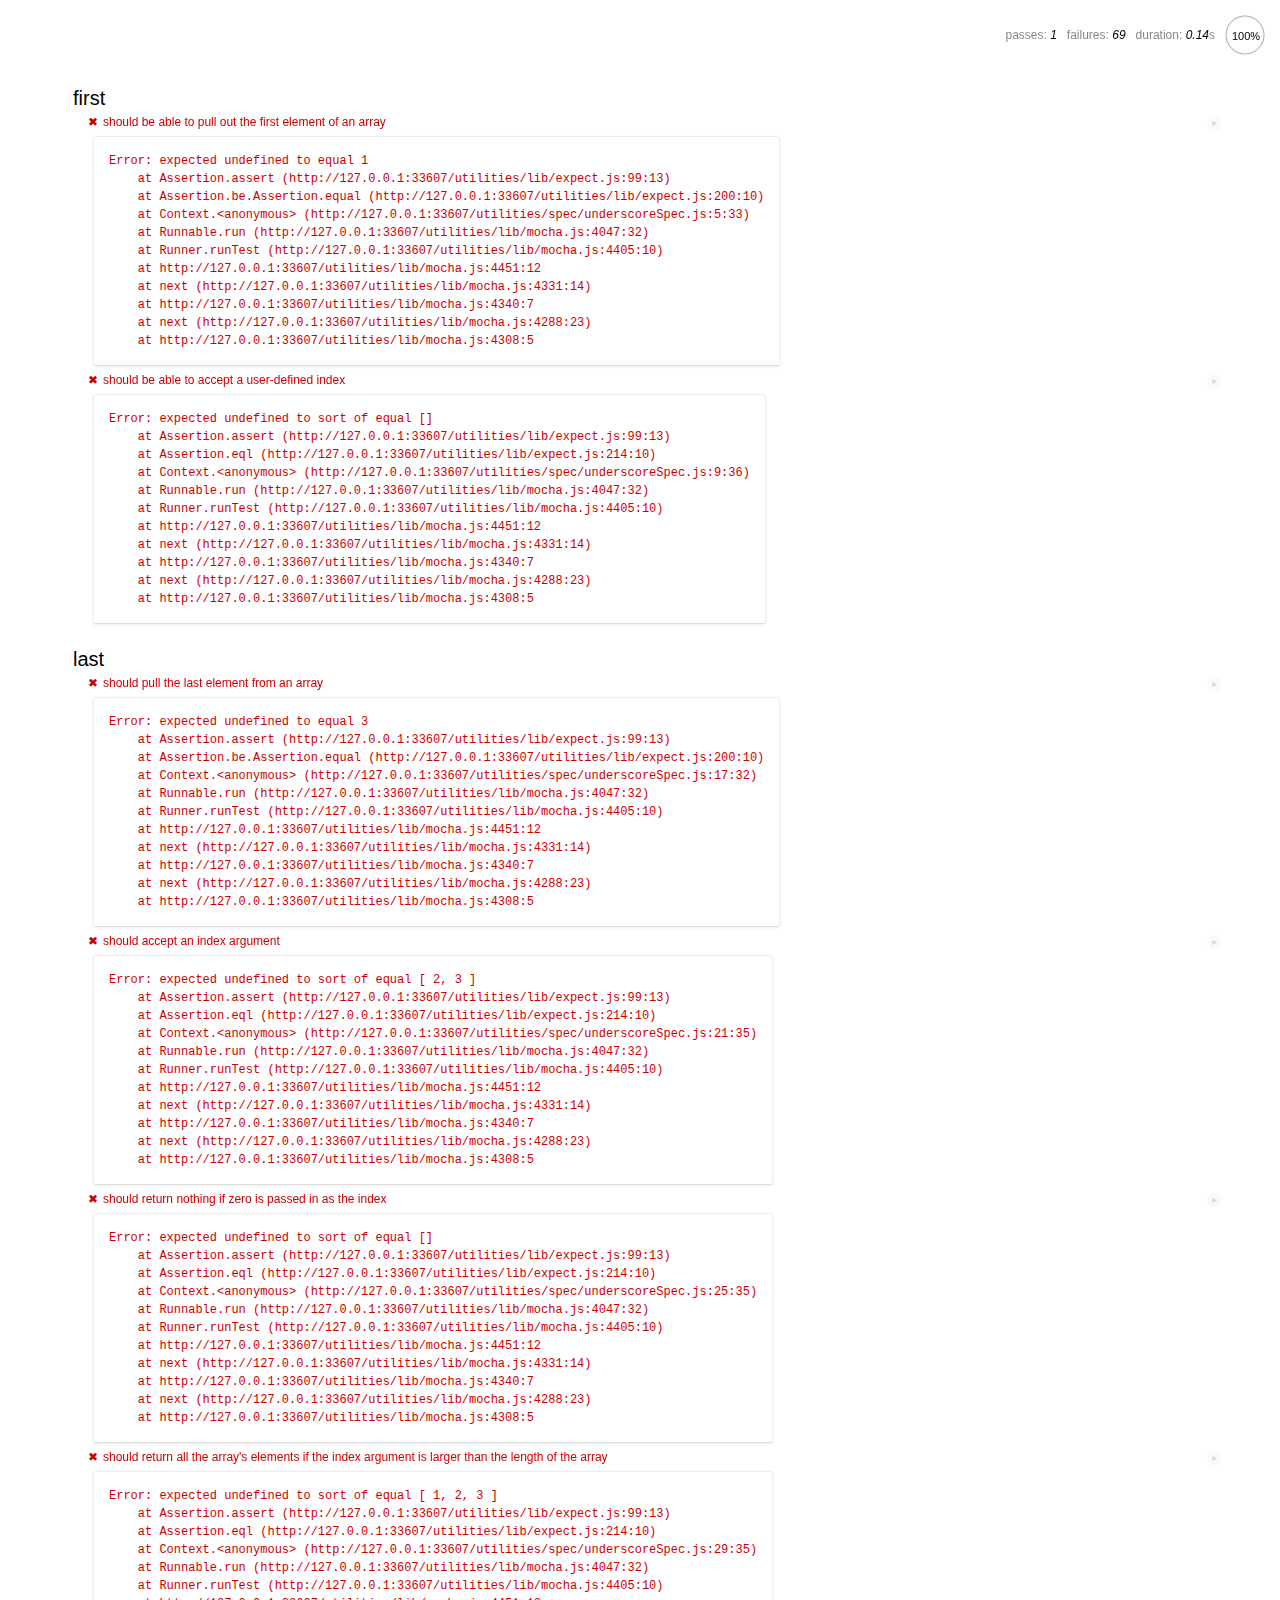
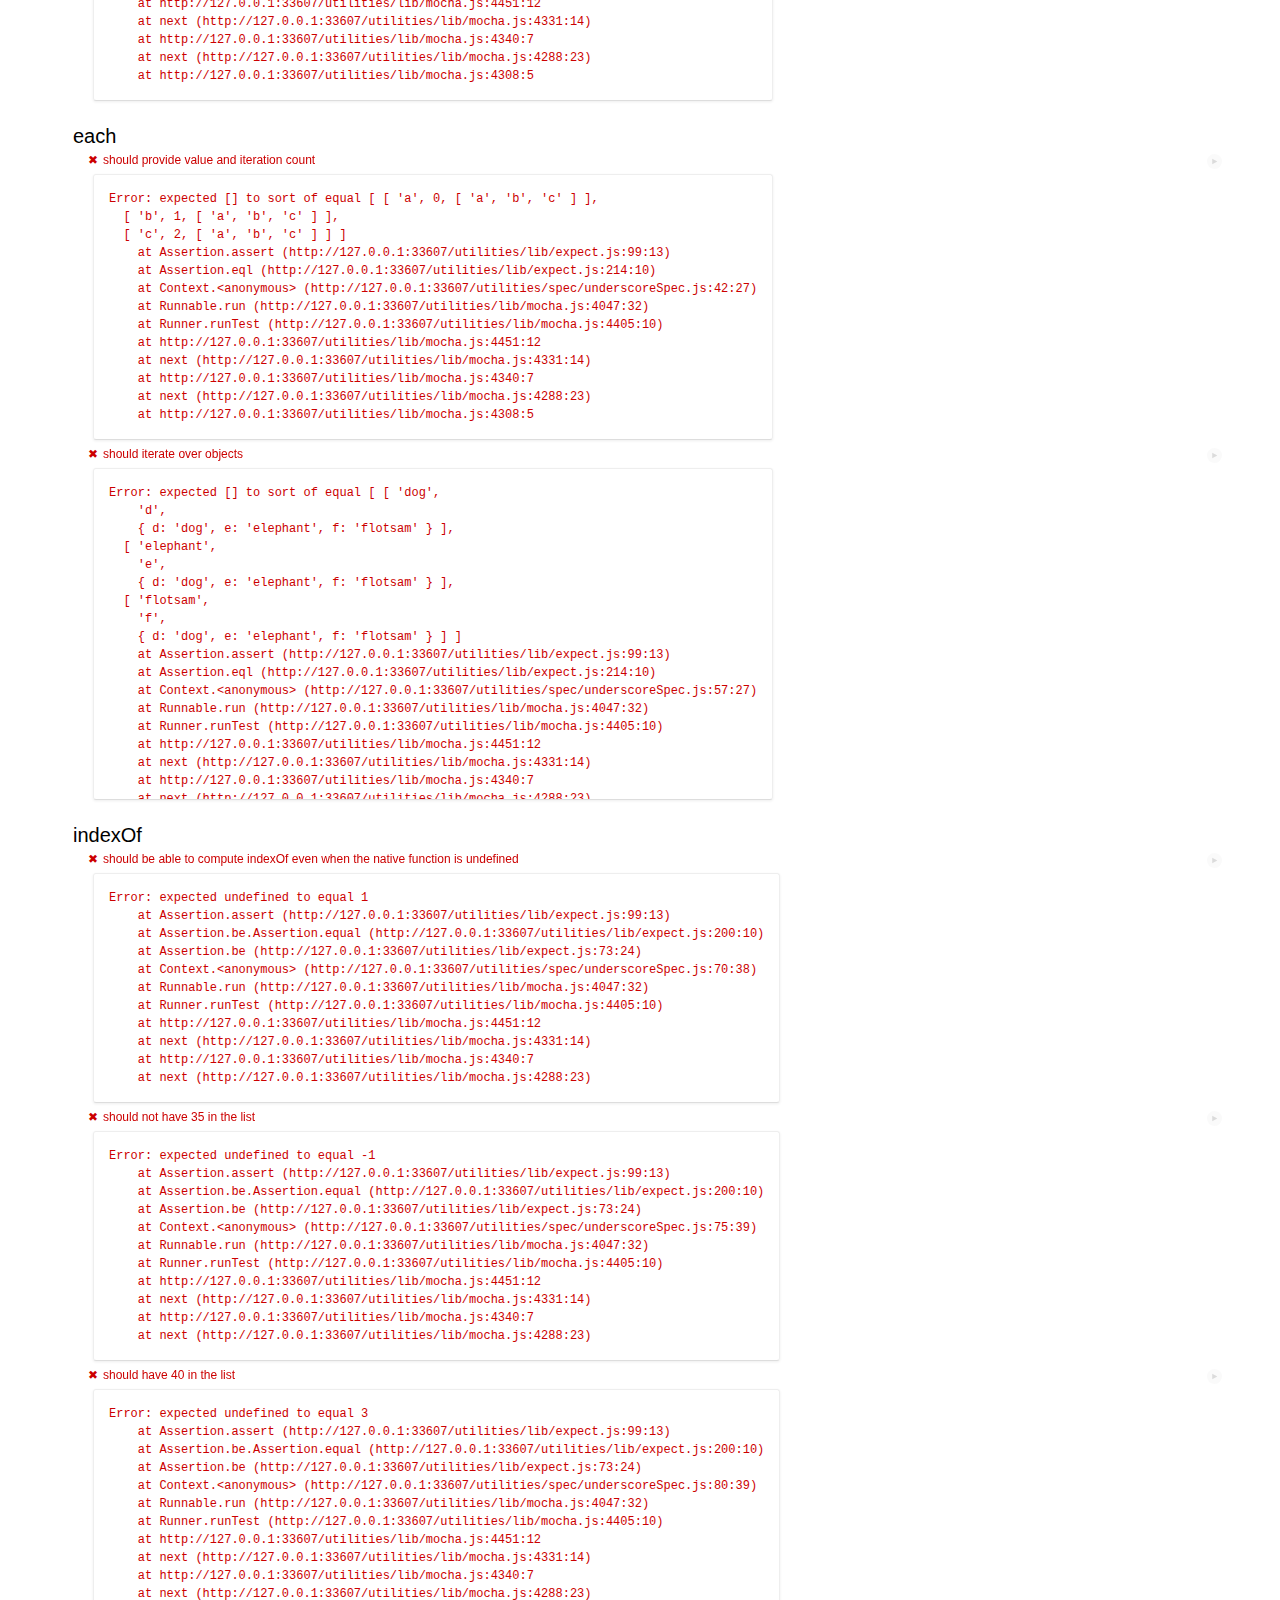
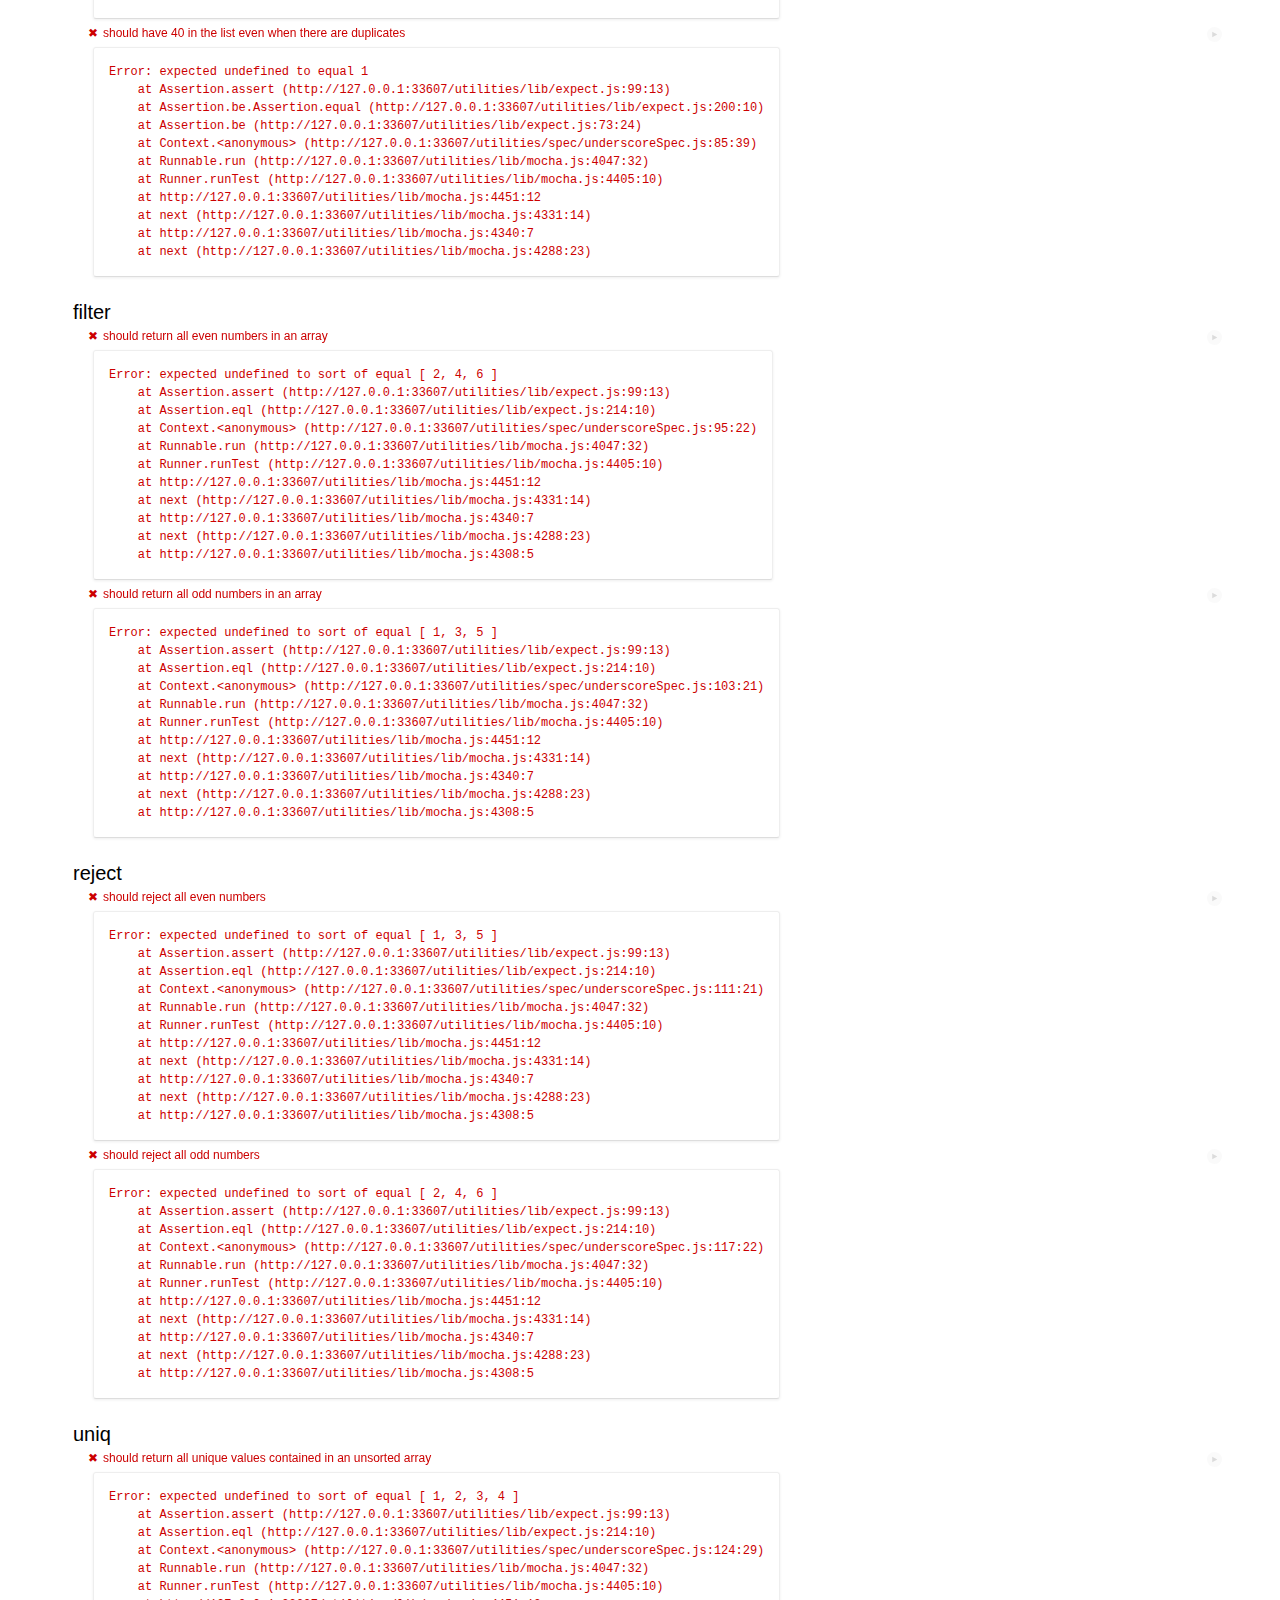
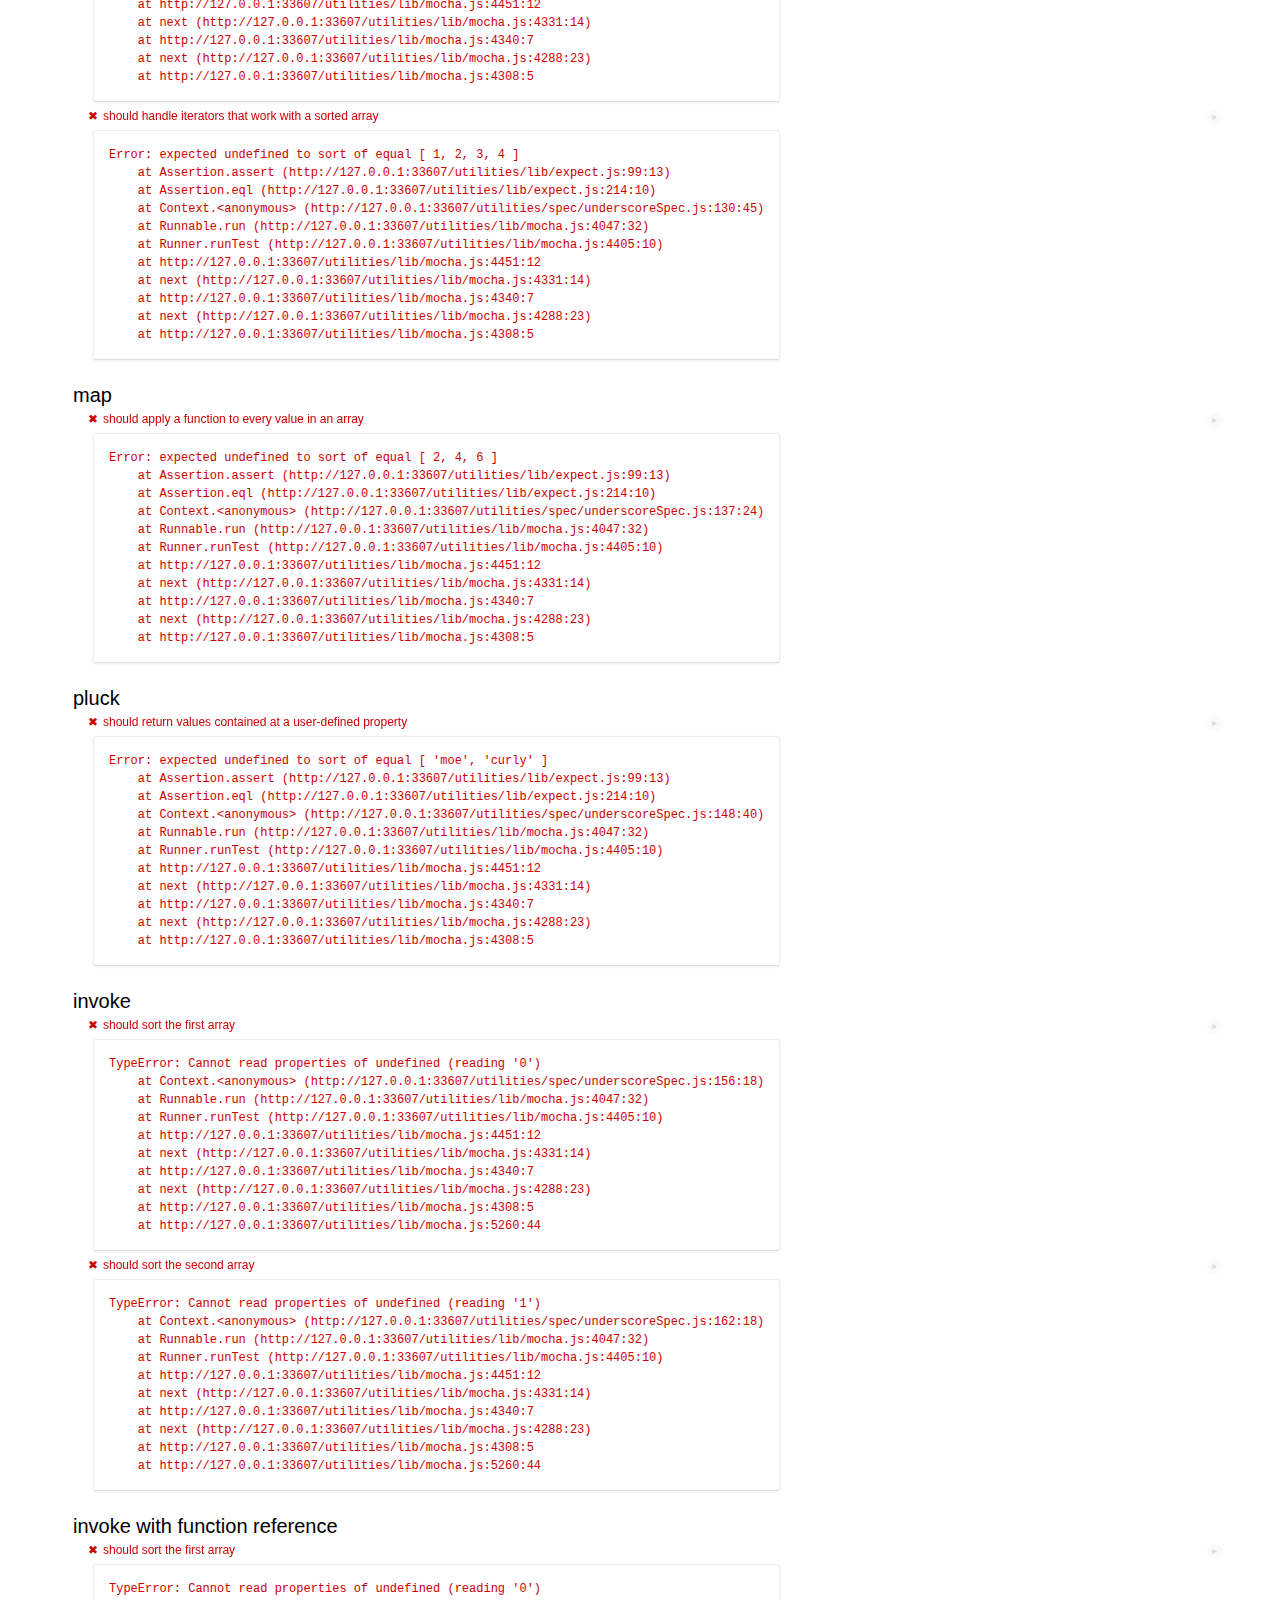
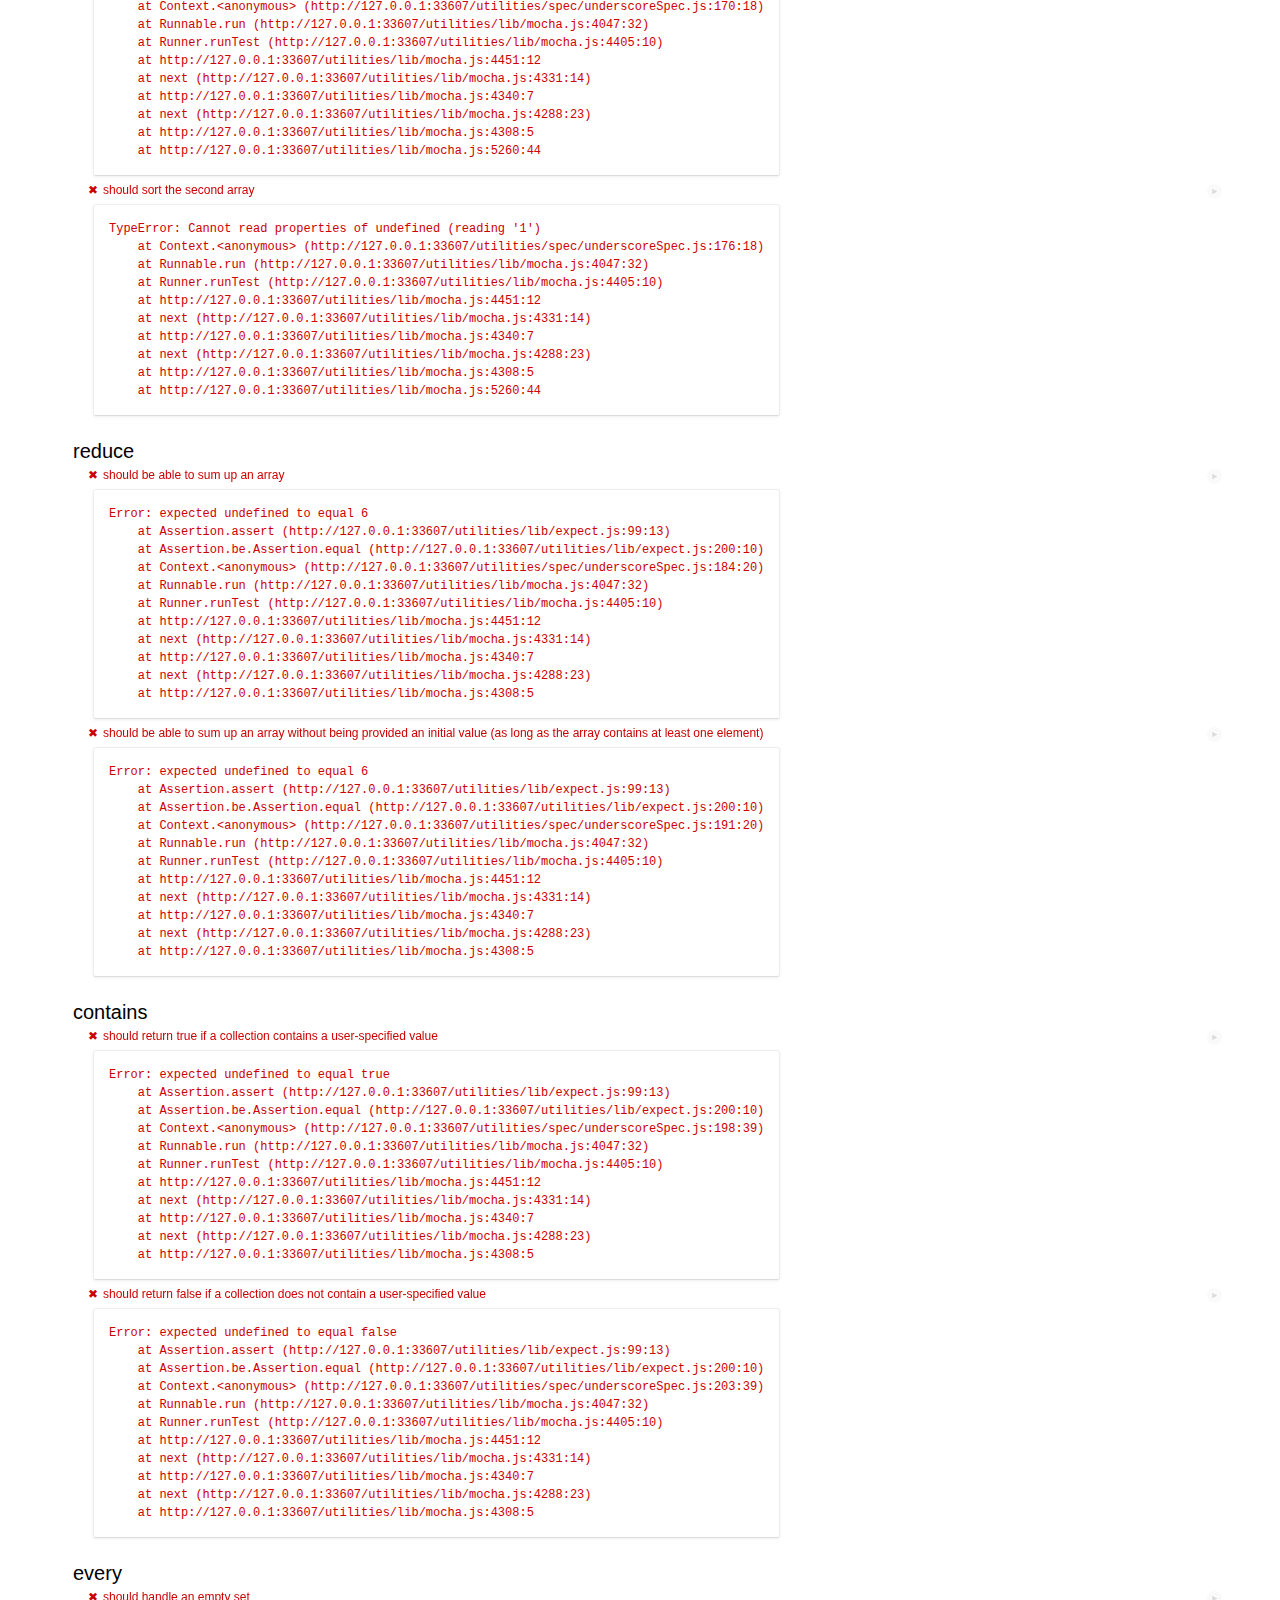
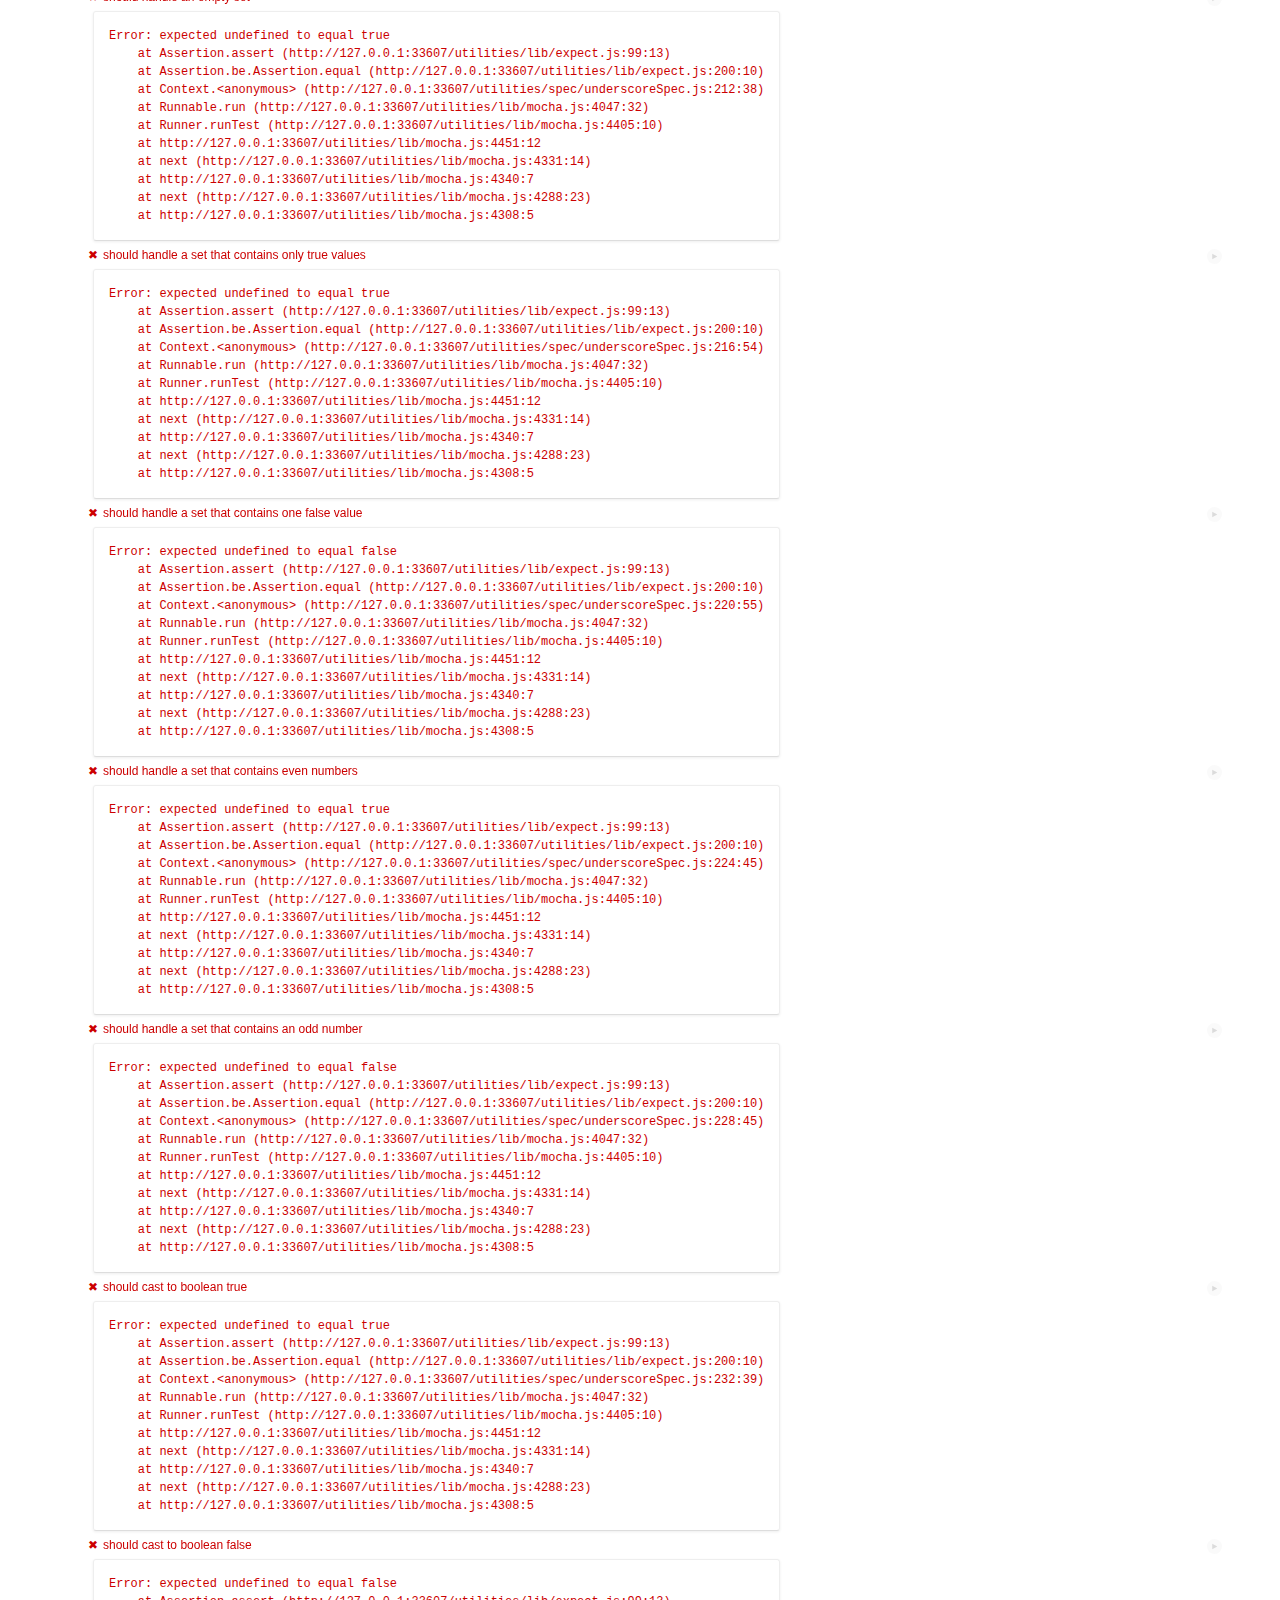
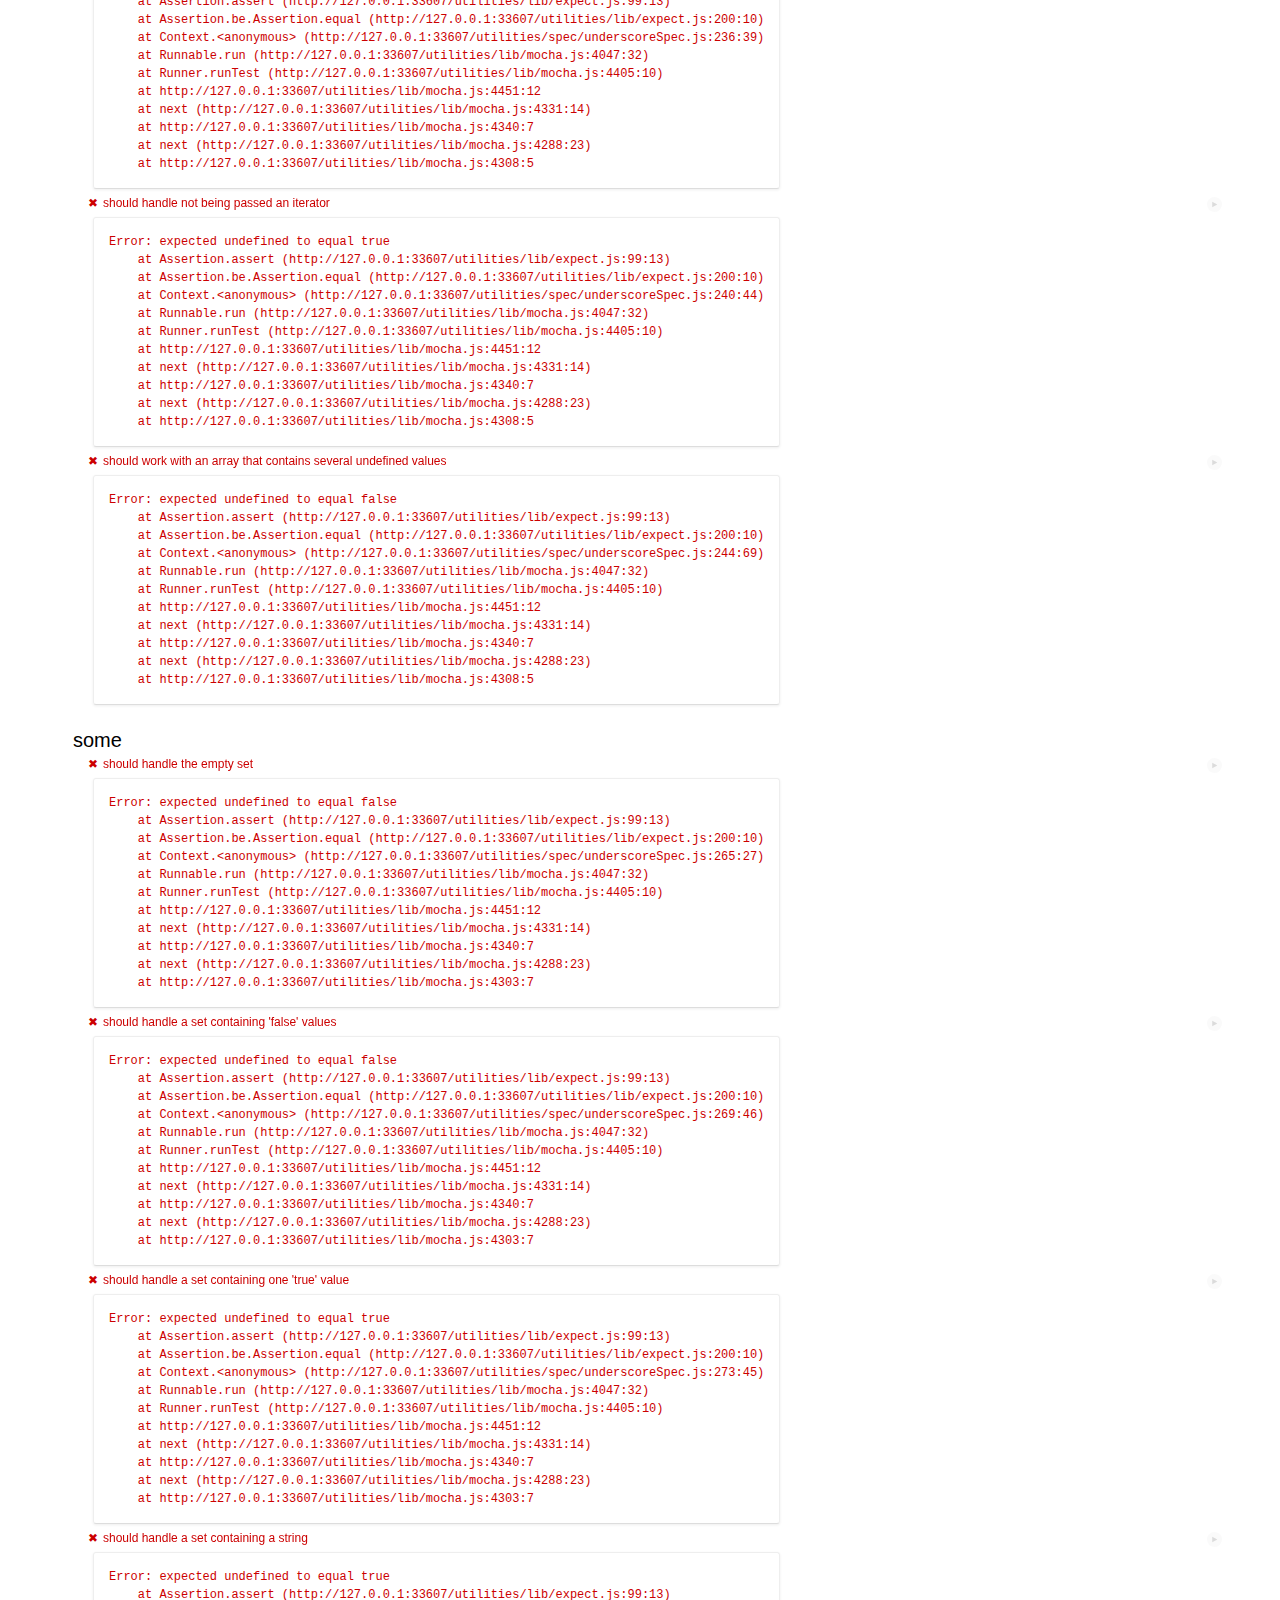
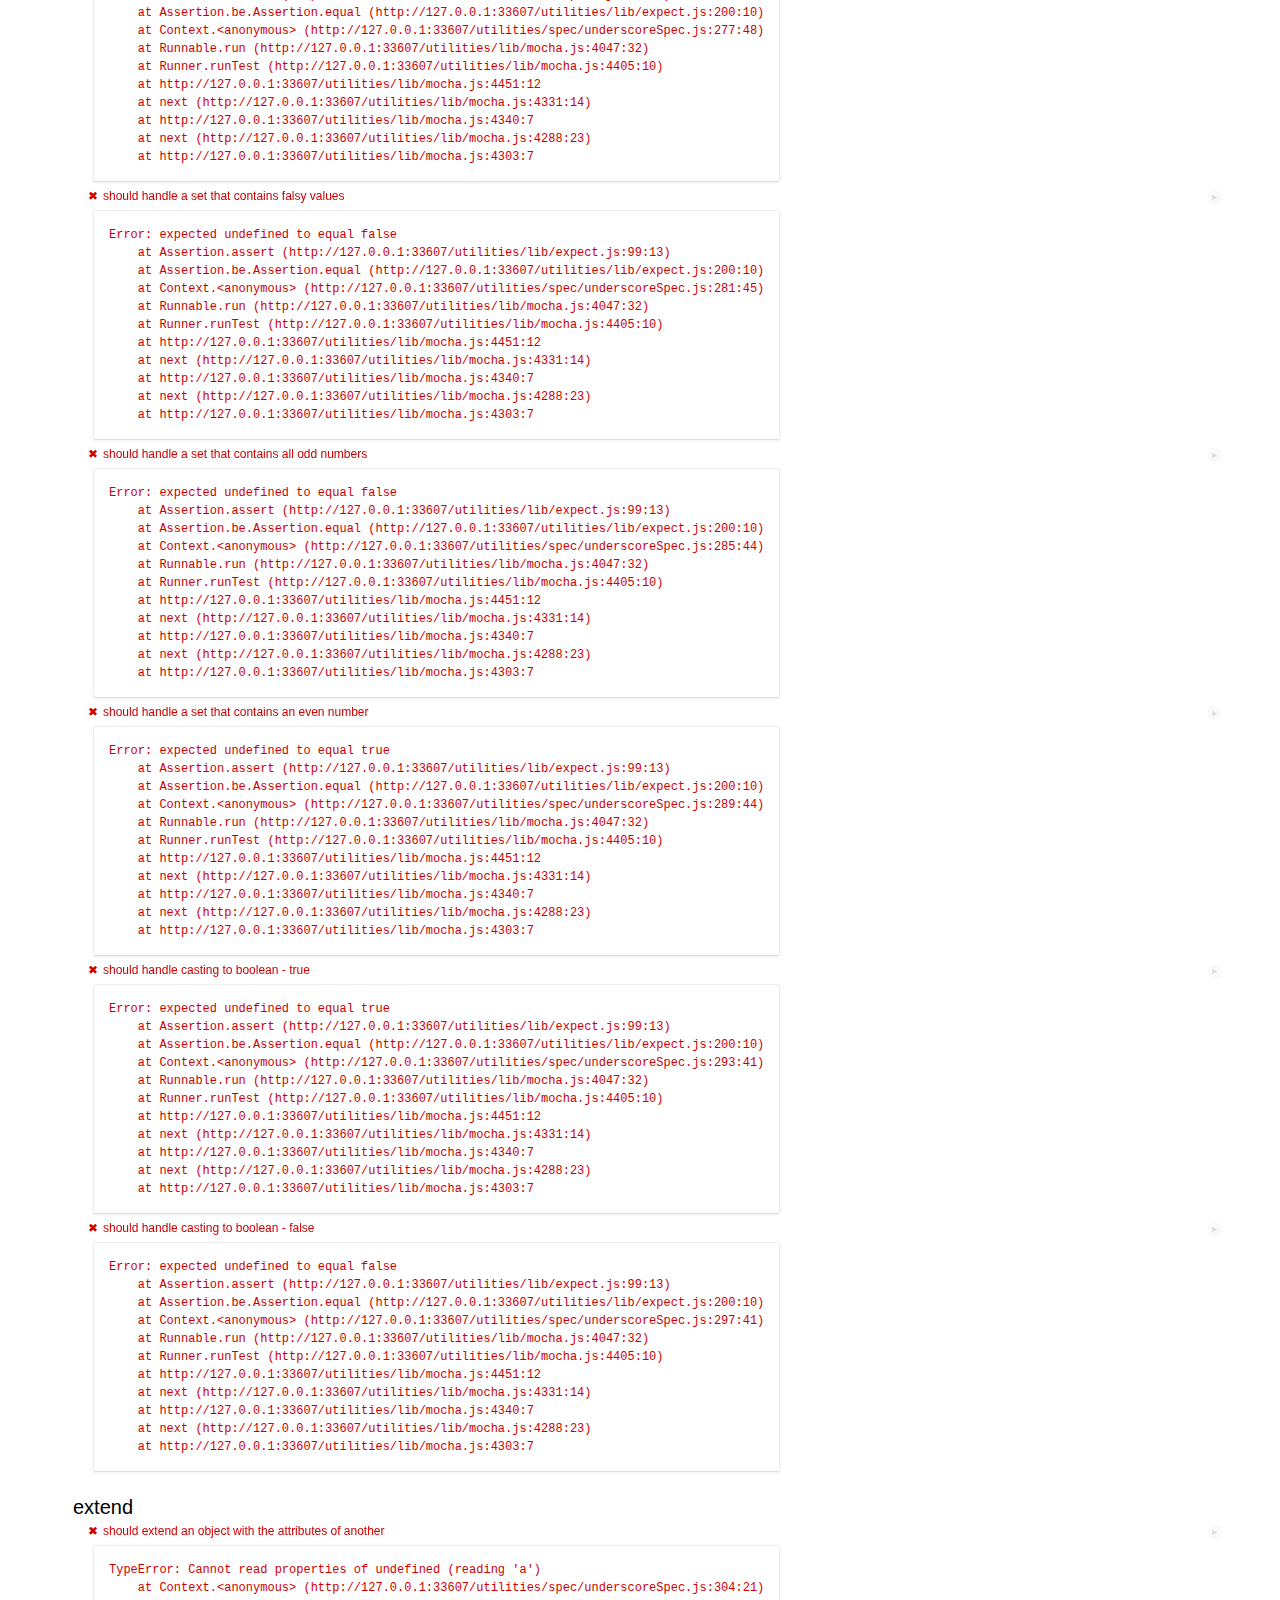
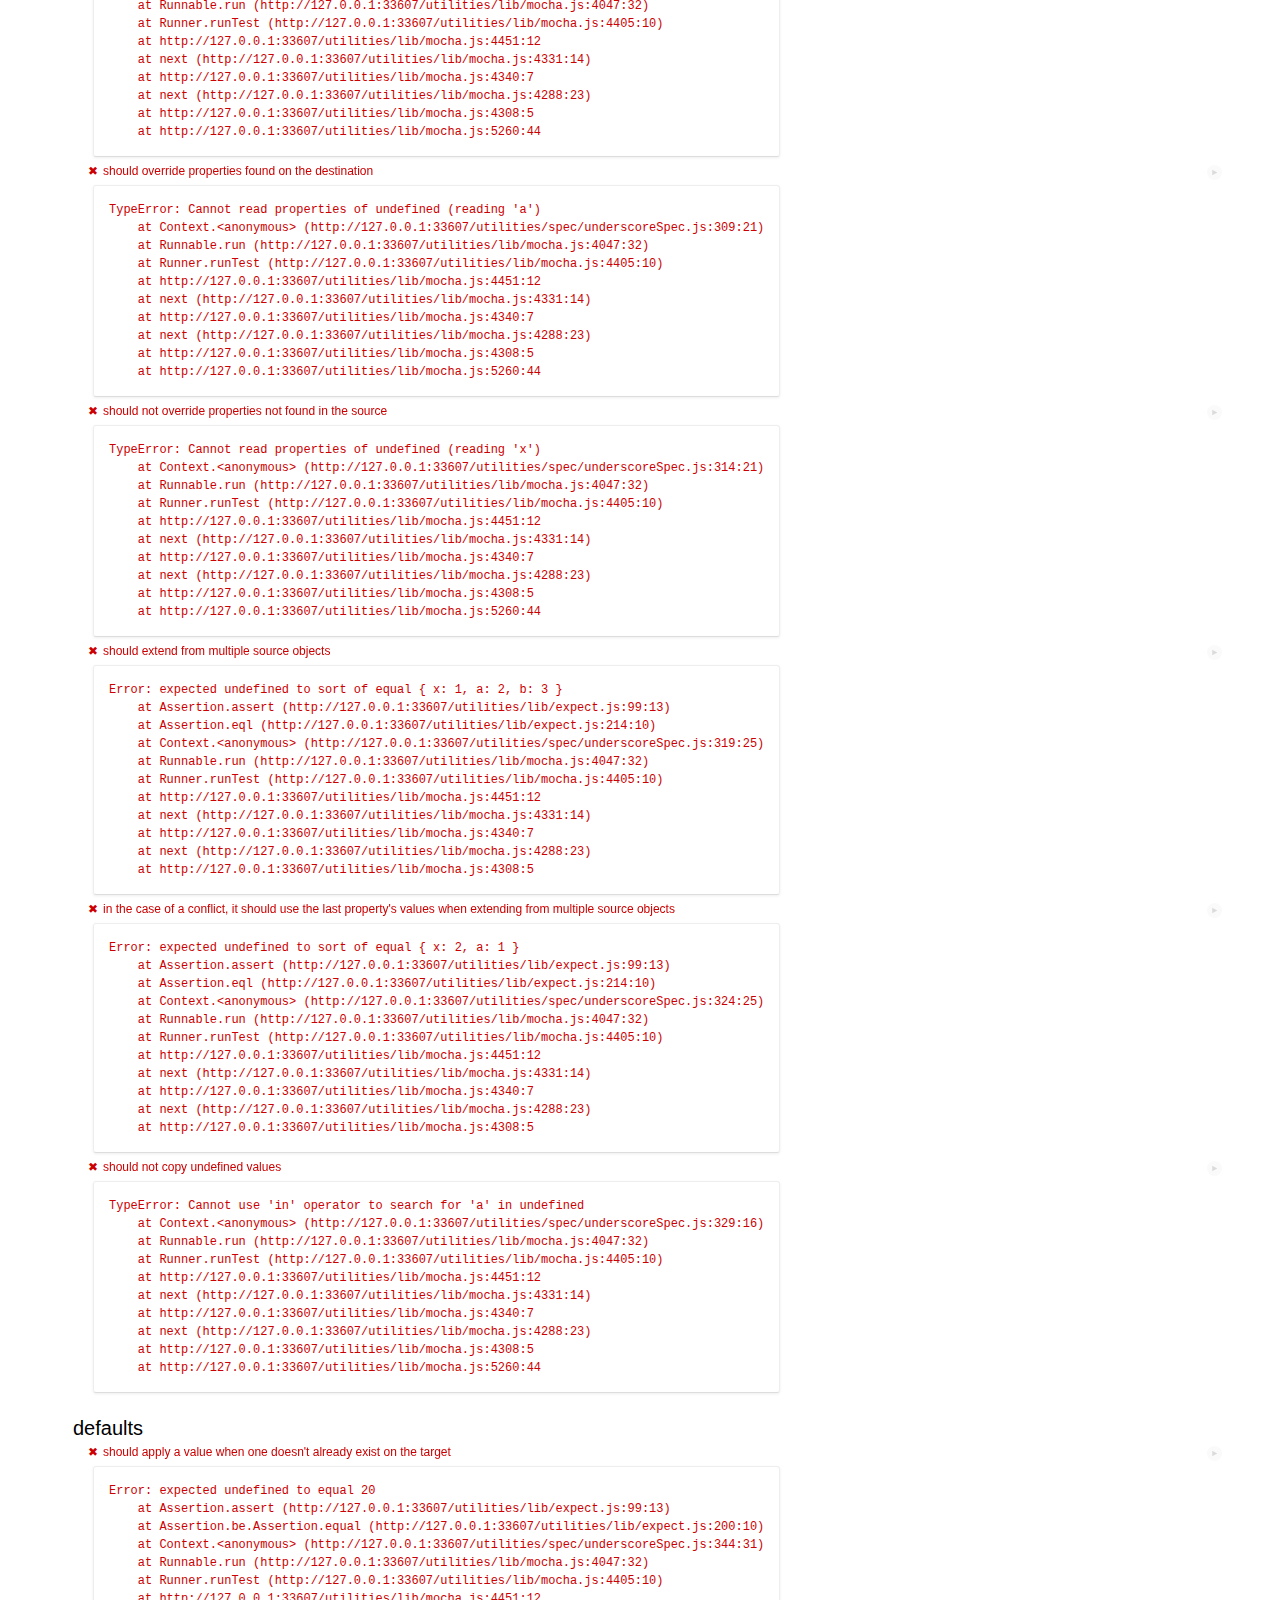
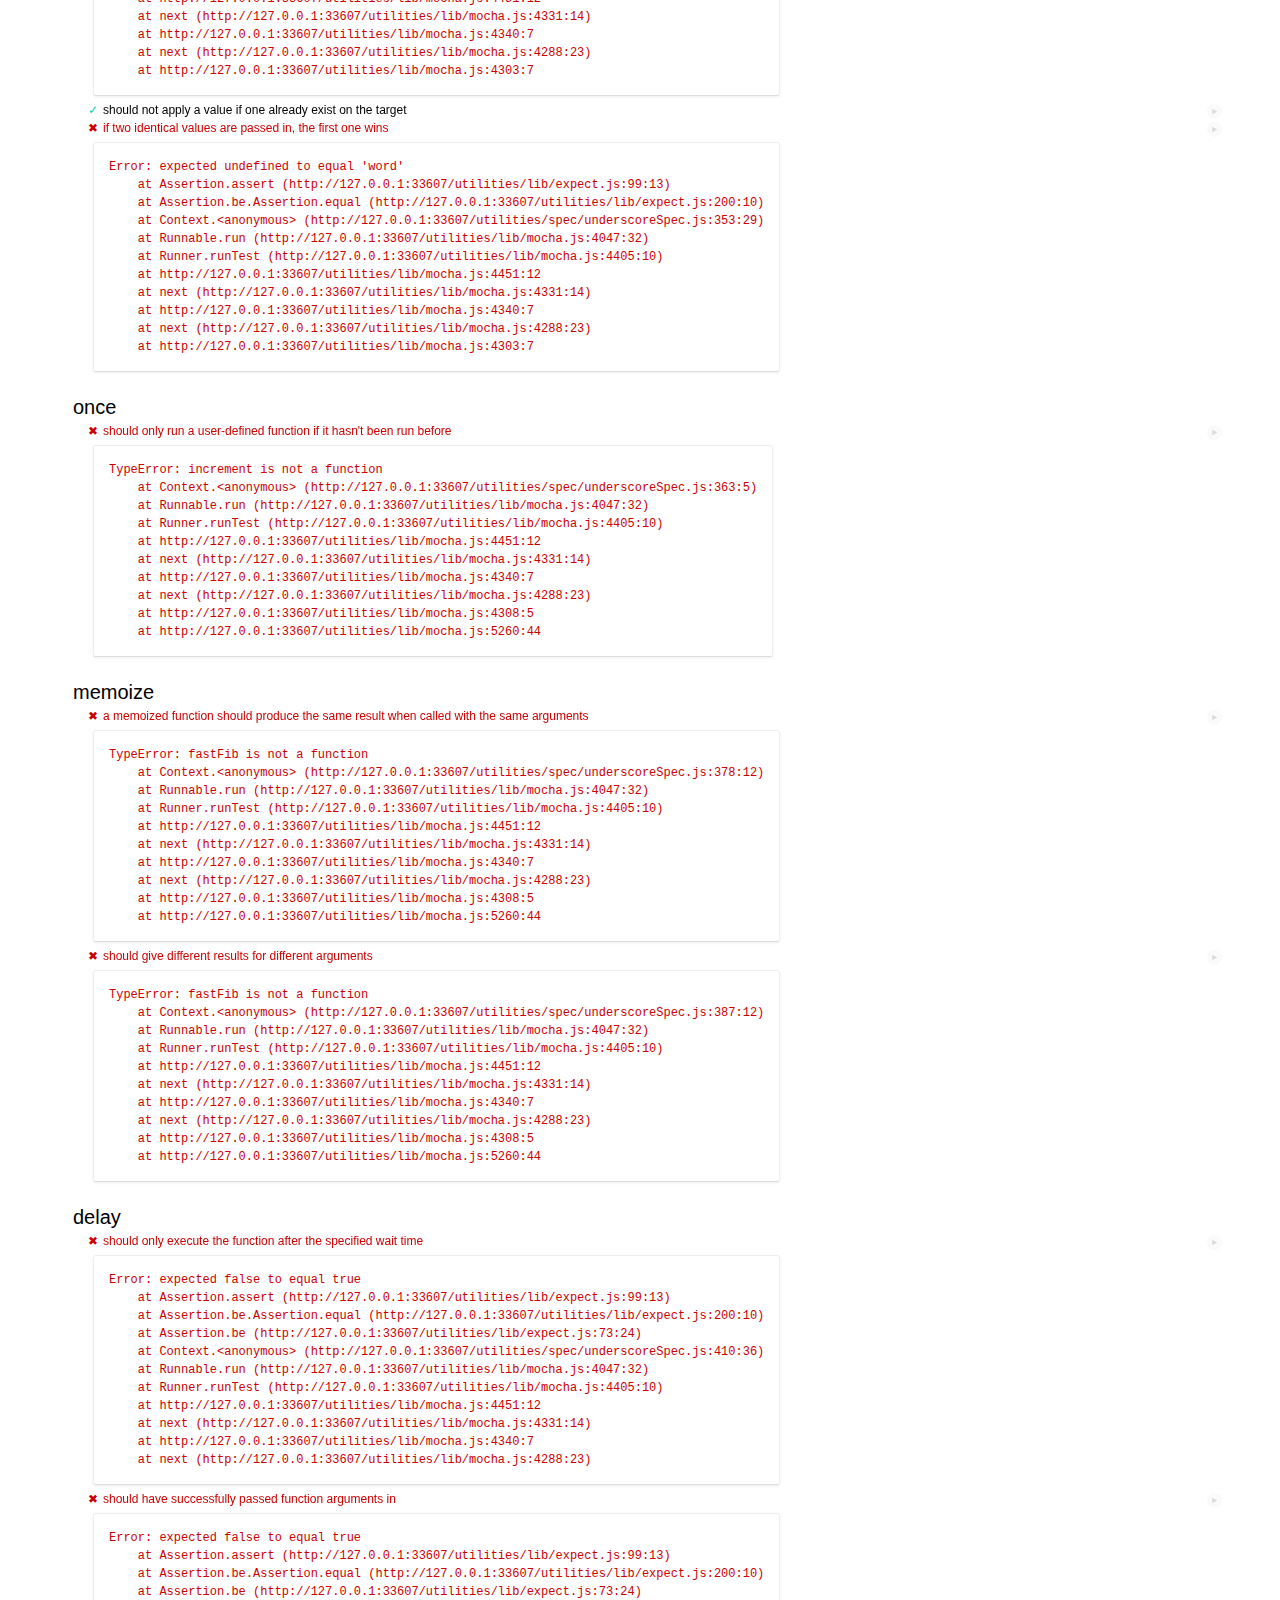
<file: utilities/SpecRunner.html>
<!DOCTYPE html>
<html>
  <head>
    <title>Underscore Test Suite [Mocha]</title>
    <meta http-equiv="Content-Type" content="text/html; charset=UTF-8">
    <link rel="stylesheet" href="lib/css/mocha.css" />
    <script src="lib/jquery.js"></script>
    <script src="lib/expect.js"></script>
    <script src="lib/mocha.js"></script>
    <script src="lib/sinon.js"></script>

    <script>
      // Tell mocha to use bdd-style expects
      mocha.setup('bdd')
    </script>

    <!-- Load tests and helpers here -->
    <script src="src/underscore_tests.js"></script>
    <script src="spec/underscoreSpec.js"></script>

    <script>
      // Mocha expects a global onload var here and automagically executes it on pageload
      onload = function(){
        mocha.run();
      };
    </script>
  </head>
  <body>
    <div id="mocha"></div>
  </body>
</html>
</file>
<file: utilities/lib/css/mocha.css>
@charset "utf-8";

body {
  font: 20px/1.5 "Helvetica Neue", Helvetica, Arial, sans-serif;
  padding: 60px 50px;
}

#mocha ul, #mocha li {
  margin: 0;
  padding: 0;
}

#mocha ul {
  list-style: none;
}

#mocha h1, #mocha h2 {
  margin: 0;
}

#mocha h1 {
  margin-top: 15px;
  font-size: 1em;
  font-weight: 200;
}

#mocha h1 a {
  text-decoration: none;
  color: inherit;
}

#mocha h1 a:hover {
  text-decoration: underline;
}

#mocha .suite .suite h1 {
  margin-top: 0;
  font-size: .8em;
}

.hidden {
  display: none;
}

#mocha h2 {
  font-size: 12px;
  font-weight: normal;
  cursor: pointer;
}

#mocha .suite {
  margin-left: 15px;
}

#mocha .test {
  margin-left: 15px;
  overflow: hidden;
}

#mocha .test.pending:hover h2::after {
  content: '(pending)';
  font-family: arial;
}

#mocha .test.pass.medium .duration {
  background: #C09853;
}

#mocha .test.pass.slow .duration {
  background: #B94A48;
}

#mocha .test.pass::before {
  content: '✓';
  font-size: 12px;
  display: block;
  float: left;
  margin-right: 5px;
  color: #00d6b2;
}

#mocha .test.pass .duration {
  font-size: 9px;
  margin-left: 5px;
  padding: 2px 5px;
  color: white;
  -webkit-box-shadow: inset 0 1px 1px rgba(0,0,0,.2);
  -moz-box-shadow: inset 0 1px 1px rgba(0,0,0,.2);
  box-shadow: inset 0 1px 1px rgba(0,0,0,.2);
  -webkit-border-radius: 5px;
  -moz-border-radius: 5px;
  -ms-border-radius: 5px;
  -o-border-radius: 5px;
  border-radius: 5px;
}

#mocha .test.pass.fast .duration {
  display: none;
}

#mocha .test.pending {
  color: #0b97c4;
}

#mocha .test.pending::before {
  content: '◦';
  color: #0b97c4;
}

#mocha .test.fail {
  color: #c00;
}

#mocha .test.fail pre {
  color: black;
}

#mocha .test.fail::before {
  content: '✖';
  font-size: 12px;
  display: block;
  float: left;
  margin-right: 5px;
  color: #c00;
}

#mocha .test pre.error {
  color: #c00;
  max-height: 300px;
  overflow: auto;
}

#mocha .test pre {
  display: block;
  float: left;
  clear: left;
  font: 12px/1.5 monaco, monospace;
  margin: 5px;
  padding: 15px;
  border: 1px solid #eee;
  border-bottom-color: #ddd;
  -webkit-border-radius: 3px;
  -webkit-box-shadow: 0 1px 3px #eee;
  -moz-border-radius: 3px;
  -moz-box-shadow: 0 1px 3px #eee;
}

#mocha .test h2 {
  position: relative;
}

#mocha .test a.replay {
  position: absolute;
  top: 3px;
  right: 0;
  text-decoration: none;
  vertical-align: middle;
  display: block;
  width: 15px;
  height: 15px;
  line-height: 15px;
  text-align: center;
  background: #eee;
  font-size: 15px;
  -moz-border-radius: 15px;
  border-radius: 15px;
  -webkit-transition: opacity 200ms;
  -moz-transition: opacity 200ms;
  transition: opacity 200ms;
  opacity: 0.3;
  color: #888;
}

#mocha .test:hover a.replay {
  opacity: 1;
}

#mocha-report.pass .test.fail {
  display: none;
}

#mocha-report.fail .test.pass {
  display: none;
}

#mocha-error {
  color: #c00;
  font-size: 1.5  em;
  font-weight: 100;
  letter-spacing: 1px;
}

#mocha-stats {
  position: fixed;
  top: 15px;
  right: 10px;
  font-size: 12px;
  margin: 0;
  color: #888;
}

#mocha-stats .progress {
  float: right;
  padding-top: 0;
}

#mocha-stats em {
  color: black;
}

#mocha-stats a {
  text-decoration: none;
  color: inherit;
}

#mocha-stats a:hover {
  border-bottom: 1px solid #eee;
}

#mocha-stats li {
  display: inline-block;
  margin: 0 5px;
  list-style: none;
  padding-top: 11px;
}

code .comment { color: #ddd }
code .init { color: #2F6FAD }
code .string { color: #5890AD }
code .keyword { color: #8A6343 }
code .number { color: #2F6FAD }

@media screen and (max-device-width: 480px) {
  body {
    padding: 60px 0px;
  }

  #stats {
    position: absolute;
  }
}
</file>
